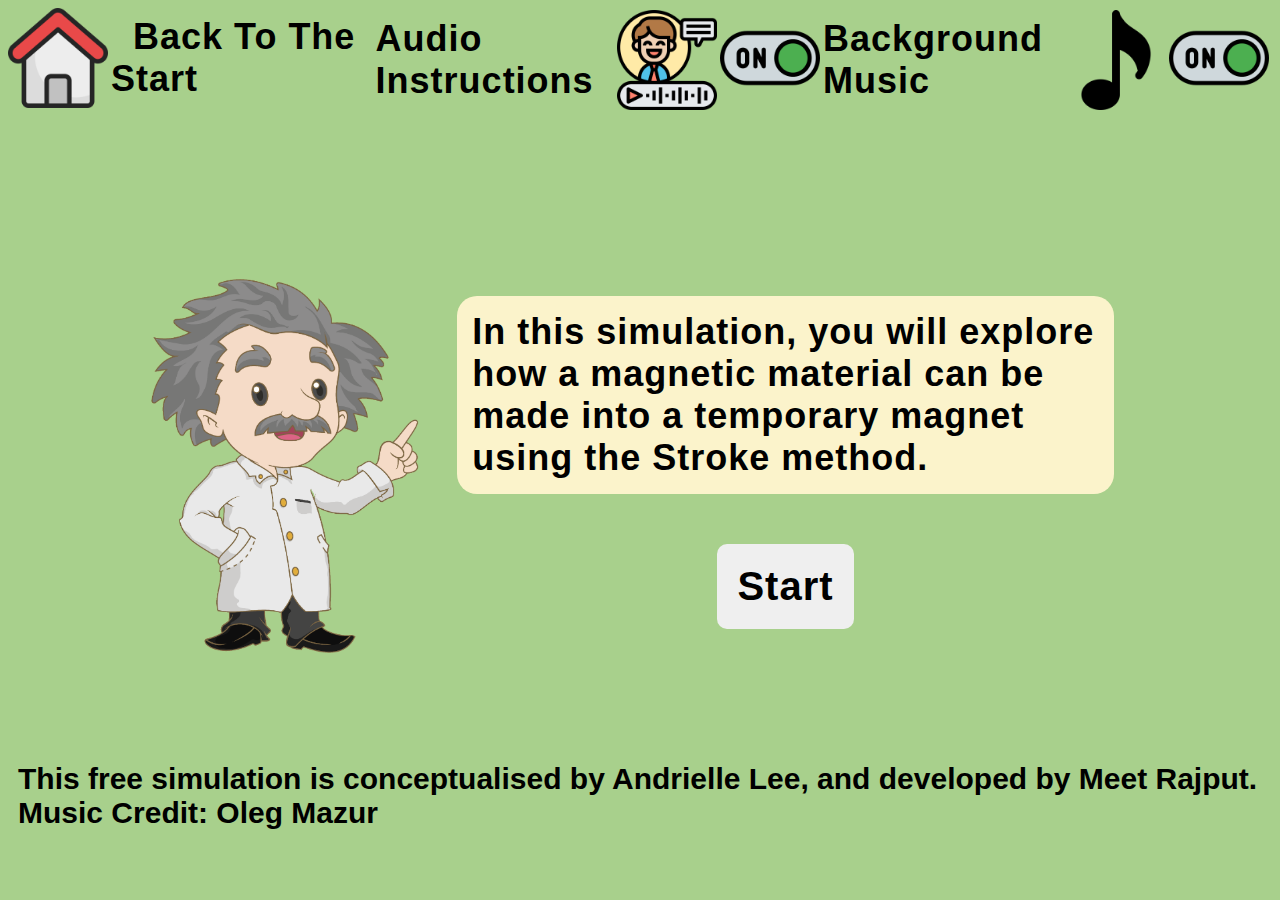
<file: index.html>
<!DOCTYPE html>
<html lang="en">
  <head>
    <meta charset="UTF-8" />
    <meta name="viewport" content="width=device-width, initial-scale=1.0" />
    <title>Document</title>
    <link rel="stylesheet" href="node.css" />
    <meta name="viewport" content="width=device-width, initial-scale=1" />
  </head>
  <body>
    <nav class="navbar">
      <a href="">
        <div class="home navDiv">
          <img src="./images/home-button.png" alt="" />
          &nbsp; Back To The Start
        </div>
      </a>
      <div class="audioInstructions navDiv">
        Audio Instructions
        <img src="./images/voice-message.png" alt="" />
        <button onclick="onButtonChange()">
          <img src="./images/switch-on.png" alt="" class="switch-on-off-icon" />
        </button>
      </div>
      <div class="backgroundInstructions navDiv">
        Background Music
        <img height="90px" src="./images/musical-note.png" alt="" />
        <button onclick="btnForBgMusic()">
          <img
            height="100px"
            src="./images/switch-on.png"
            alt=""
            class="second-switch-on-off-icon"
          />
        </button>
      </div>
    </nav>

    <div class="albertAndIntro">
      <img src="./images/albert.png" alt="" />
      <div class="text-container">
        <div class="intro">
          In this simulation, you will explore how a magnetic material can be
          made into a temporary magnet using the Stroke method.
        </div>
        <button
          onclick="                    
            let a = document.querySelector('.albertAndIntro');
            let b=  document.querySelector('.magnetsAndDrag');
            let c=document.querySelector('.credits')
            a.style.display= 'none';
            b.style.display= 'flex';
            c.style.display='none';
            "
          style="font-weight: 700"
        >
          Start
        </button>
      </div>
    </div>
    <div class="credits">
      This free simulation is conceptualised by Andrielle Lee, and developed by
      Meet Rajput.<br />
      Music Credit: Oleg Mazur
    </div>
    <div class="magnetsAndDrag">
      <div>
        Apparatus
        <div class="magnetsContainer">
          <div class="allBars" style="height: 40px">
            <img
              draggable="false"
              class="ironBar"
              id="ironRod"
              style="cursor: move"
              src="./images/Ibar.png"
              onmousedown="onIronBarClick()"
            />
          </div>
          <div>Iron Bar(Unmagnetised)</div>

          <div class="allBars" style="height: 50px">
            <img
              draggable="false"
              class="items"
              src="./images/steel.png"
              alt=""
              id="steelRod"
              onmousedown="onSteelBarClick()"
            />
          </div>
          <div>Steel Rod (Unmagnetised)</div>

          <div class="barDiv allBars" style="height: 86.3px">
            <img
              draggable="false"
              class="items"
              src="./images/bar.png"
              id="magnetBar"
              alt=""
            />
          </div>
          <div>Bar magnet 1</div>

          <div class="barDiv allBars" style="height: 86.3px">
            <img
              draggable="false"
              class="items"
              src="./images/magnetbar2.png"
              id="magnetBar2"
              alt=""
            />
          </div>
          <div>Bar magnet 2</div>

          <div class="clipDiv allBars" style="height: 80px">
            <img
              draggable="false"
              class="items"
              id="Clips"
              src="./images/clips.gif"
              alt=""
            />
          </div>
          <div>Steel Clips</div>
        </div>
      </div>

      <div class="Drag">
        <div class="draggingText">
          Drag and drop a magnetic material into the empty space shown.
        </div>
        <div class="nextbuttonDiv">
          <button id="next-Button">
            <img src="./images/next-removebg-preview.png" alt="" style="height: 50px; width: 50px;">
          </button>
        </div>
        <div class="emptySpace">
          <div class="countdownHeading">Number of strokes:</div>
          <div class="countdown">0</div>
        </div>
        <div
          class="directionDiv"
          style="background-color: transparent; opacity: 0"
        >
          <div style="text-align: left">Click the correct observation.</div>
          <br />
          <div style="display: flex; flex-direction: row">
            <input
              type="radio"
              name="Direction"
              id="sameDirection"
              onchange="directionWrongAnswer()"
            />
            <label for="sameDirection">
              The ‘tiny magnets’ are pointing in the same direction.</label
            >
          </div>
          <br />
          <div style="display: flex; flex-direction: row">
            <input
              type="radio"
              name="Direction"
              id="differentDirection"
              onchange="directionRightAnswer()"
            />
            <label for="differentDirection">
              The ‘tiny magnets’ are pointing in different directions.</label
            >
          </div>
          
        </div>
        <div class="nextbuttonDivOfBlue">
          <button id="next-Button-Blue">
            <img src="./images/next-removebg-preview.png" alt="" style="height: 50px; width: 50px;">
          </button>
        </div>
      </div>
    </div>

    <audio controls src="./images/bgMusic.mp3" class="bg-music"></audio>
  </body>
  <script>
    let emptySpace = document.querySelector(".emptySpace");
    let backgroundMusic = document.querySelector(".bg-music");
    let ironBar = document.querySelector(".ironBar");
    let steelBar = document.querySelector("#steelRod");
    let clips = document.querySelector("#Clips");
    let items = document.querySelectorAll(".items");
    let arrowedBar = document.createElement("img");
    arrowedBar.src = "./images/arrowed.png";
    arrowedBar.id = "arrowedBar";
    let magnetBar2 = document.querySelector("#magnetBar2");
    let arrowedSteel = document.createElement("img");
    arrowedSteel.src = "./images/steelbarArrowed.png";
    arrowedSteel.id = "arrowedSteel";
    let directionDiv = document.querySelector(".directionDiv");
    let clipDiv = document.querySelector(".clipDiv");
    let magnetBar = document.querySelector("#magnetBar");
    let draggingText = document.querySelector(".draggingText");
    let countdown = document.querySelector(".countdown");
    let countdownHeading = document.querySelector(".countdownHeading");
    countdown.style.opacity = "0";
    countdownHeading.style.opacity = "0";
    let nextButton= document.querySelector('#next-Button');
    let nextButtonBlue= document.querySelector('#next-Button-Blue');
    let timer = 0;
    let a = false;
    let c = false;
    var dragvalue, steelDragValue;
    var magnetDragValue,
      value,
      barCheck,
      aBardiv,
      clippedDiv,
      magnetBar2DragValue;
    let divToStoreAnimation,
      blank1,
      blank2,
      adder,
      clipvalue,
      NSdiv,
      N,
      S,
      arrowAnimation,
      divToStoreClip,
      toCheckWhichMagnetMoved;
      tochangedraggingtext= false;
    let Lchoice = 0;
    let Wchoice = 0;
    let trash = false;
    var trashForClips;
    var garbageValue = true;
    var bodywidth = document.body.clientWidth;
    function sleep(miliseconds) {
      var currentTime = new Date().getTime();

      while (currentTime + miliseconds >= new Date().getTime()) {}
    }
    function onButtonChange(params) {
      let switchOnIcon = document.querySelector(".switch-on-off-icon");
      if (a) {
        switchOnIcon.src = "./images/switch-on.png";
        a = false;
      } else {
        switchOnIcon.src = "./images/switch-off.png";
        a = true;
      }
    }
    function btnForBgMusic(params) {
      let switchOnIcon = document.querySelector(".second-switch-on-off-icon");
      if (c) {
        switchOnIcon.src = "./images/switch-on.png";
        backgroundMusic.pause();
        c = false;
      } else {
        switchOnIcon.src = "./images/switch-off.png";
        backgroundMusic.play();
        c = true;
      }
    }

    function onIronBarClick(params) {
      ironBar.draggable = true;

      ironBar.addEventListener("dragstart", (event) => {
        trash = true;
      });

      emptySpace.addEventListener("dragover", (event) => {
        event.preventDefault();
      });
      emptySpace.ondrop = () => {
        if (trash) {
          emptySpace.appendChild(ironBar);
          trash = false;
          afterDrag("1");
        }
      };
    }

    function onSteelBarClick(params) {
      steelBar.draggable = true;
      steelBar.addEventListener("dragstart", (event) => {
        trash = true;
      });
      emptySpace.addEventListener("dragover", (event) => {
        event.preventDefault();
      });
      emptySpace.ondrop = () => {
        if (trash) {
          emptySpace.appendChild(steelBar);
          trash = false;
          afterDrag("2");
        }
      };
    }

    function afterDrag(bar) {
      directionDiv.style.backgroundColor = "lightblue";
      directionDiv.style.opacity = "1";
      draggingText.innerHTML =
        "Observe the directions of the arrows inside the unmagnetised magnetic material.<br> These arrows represent the magnetic domains or ‘tiny magnets’.";
        directionDiv.innerHTML= "";
      nextButton.style.opacity= "1";
      nextButton.addEventListener("click", 
      function textchange(params) {
        directionDiv.innerHTML =
        '<div style="text-align: left;">Click the correct observation.</div> <br><div style="display: flex; flex-direction: row;"><input type="radio"; name="Direction" id="sameDirection" onchange="directionWrongAnswer()"><label for="sameDirection"> The ‘tiny magnets’ are pointing in the same direction.</label> </div> <br> <div style="display: flex; flex-direction: row;"> <br> <input type="radio" name="Direction" id="differentDirection" onchange="directionRightAnswer()"> <label for= "differentDirection">  The ‘tiny magnets’ are pointing in the different direction.</label> </div>';
        draggingText.innerHTML= "";
        nextButton.style.opacity= "0";
      }
      );
      
      if (bar === "1") {
        emptySpace.removeChild(ironBar);
        emptySpace.appendChild(arrowedBar);
        barCheck = false;
        steelBar.onmousedown = null;
        console.log(barCheck);
      }
      if (bar === "2") {
        emptySpace.removeChild(steelBar);
        emptySpace.appendChild(arrowedSteel);
        barCheck = true;
        ironBar.onmousedown = null;
      }
    }

    function directionRightAnswer() {
      divToStoreClip = document.createElement("div");
      divToStoreClip.id = "divToStoreClip";
      emptySpace.appendChild(divToStoreClip);

        directionDiv.innerHTML =
        'Good observation! When the ‘tiny magnets’ are pointing in different directions, the magnetic material is unmagnetised.</div>';
        nextButtonBlue.style.opacity= "1";
        nextButtonBlue.addEventListener("click", 
        function textchange(params) {
          directionDiv.innerHTML= "";
          draggingText.innerHTML =
         "Drag some steel clips into the dotted circle shown.";
         nextButtonBlue.style.opacity= '0';
        }
        );
        
     

      clips.draggable = true;
      clips.addEventListener("dragstart", (event) => {
        trashForClips = true;
      });
      divToStoreClip.addEventListener("dragover", (event) => {
        event.preventDefault();
      });
      divToStoreClip.addEventListener("drop", (event) => {
        if (trashForClips) {
          divToStoreClip.appendChild(clips);
          clips.style.position = "absolute";
          clips.style.right = "40px";
          trashForClips = false;
          directionDiv.innerHTML="";
          document.querySelector(".draggingText").innerHTML =
            "Move the magnetic material close to the steel clips.";
          moveBar();
        }
      });
    }
    function directionWrongAnswer() {
      directionDiv.innerHTML =
        '<div style="text-align: left;">Try again! Study the directions of the arrows shown.</div> <br><div style="display: flex; flex-direction: row;"><input type="radio"; name="Direction" id="sameDirection" onchange="directionWrongAnswer()"><label for="sameDirection"> The ‘tiny magnets’ are pointing in the same direction.</label> </div> <br> <div style="display: flex; flex-direction: row;"> <br> <input type="radio" name="Direction" id="differentDirection" onchange="directionRightAnswer()"> <label for= "differentDirection">  The ‘tiny magnets’ are pointing in the different direction.</label> </div>';
    }

    function moveBar() {
      if (barCheck === false) {
        arrowedBar.draggable = false;
        arrowedBar.style.position = "absolute";
        arrowedBar.onmousedown = () => {
          dragvalue = arrowedBar;
          move();
        };
        function move(params) {
          document.onmousemove = (e) => {
            var x = e.pageX;
            var y = e.pageY;
            var p = x + "px";
            var q = y + "px";
            dragvalue.style.left = p;
            dragvalue.style.top = q;
          };
          arrowedBar.onmouseup = (e) => {
            document.onmousemove = null;
            afterMove();
          };
        }
      }
      if (barCheck) {
        arrowedSteel.draggable = false;
        arrowedSteel.style.position = "absolute";
        arrowedSteel.onmousedown = () => {
          steelDragValue = arrowedSteel;
          move();
        };
        function move(params) {
          document.onmousemove = (e) => {
            var x = e.pageX;
            var y = e.pageY;
            var p = x + "px";
            var q = y + "px";
            steelDragValue.style.left = p;
            steelDragValue.style.top = q;
          };
          arrowedSteel.onmouseup = (e) => {
            document.onmousemove = null;
            afterMove();
          };
        }
      }
    }
    function afterMove() {
      arrowedSteel.onmouseup = null;
      document.querySelector(".draggingText").innerHTML ="";
      directionDiv.innerHTML =
        '<div style="text-align: left;"><p>Click the correct observation.</p></div> <div style="display: flex; flex-direction: row;"> <input type="radio" name="Attraction" id="Attracted" onchange="attractionWrongAnswer()"><label for="Attracted">The unmagnetised iron bar attracted some steel clips.</label> </div> <br> <div style="display: flex; flex-direction: row;"> <input type="radio" name="Attraction" id="notAttracted" onchange="attractionRightAnswer()"> <label for= "notAttracted">  The unmagnetised iron bar did not attract any steel clips.</label> </div>';
    }
    function attractionRightAnswer() {
      directionDiv.innerHTML =
        "<p>Good observation! The iron bar has not been magnetised so it cannot attract any steel clips.</p> ";

      draggingText.innerHTML =
        "Drag the bar magnet near the magnetic material and stroke it in the direction shown by the animation.";

      emptySpace.removeChild(divToStoreClip);
      clips.style.position = "static";
      clips.style.draggable = false;
      clipDiv.appendChild(clips);
      divToStoreAnimation = document.createElement("div");
      divToStoreAnimation.className = "divToStoreAnimation";
      divToStoreAnimation.style.display = "flex";
      divToStoreAnimation.style.flexDirection = "column";

      arrowAnimation = document.createElement("img");
      arrowAnimation.src = "./images/animation.png";
      arrowAnimation.id = "arrownimation";
      arrowAnimation.style.opacity = "0.5";
      arrowAnimation.style.height = "90px";
      arrowAnimation.style.width = "130px";

      emptySpace.appendChild(divToStoreAnimation);
      if (barCheck === false) {
        arrowedBar.onmousedown = null;
        arrowedBar.style.top = "567px";
        arrowedBar.style.left = "1023px";
        divToStoreAnimation.appendChild(arrowAnimation);
      } else {
        arrowedSteel.onmousedown = null;
        arrowedSteel.style.top = "567px";
        arrowedSteel.style.left = "1023px";
        divToStoreAnimation.appendChild(arrowAnimation);
      }

      clips.draggable = false;
      moveMagnet();
    }
    function removePxAndParse(value) {
      return value;
    }
    function attractionWrongAnswer() {
      directionDiv.innerHTML =
        '<div style="text-align: left;">Try again! The iron bar is unmagnetised. Will it attract the steel clips?</div> <br><div style="display: flex; flex-direction: row;"><input type="radio"; name="Direction" id="sameDirection" onchange="attractionWrongAnswer()"><label for="sameDirection">The unmagnetised iron bar attracted some steel clips.</label> </div> <br> <div style="display: flex; flex-direction: row;"> <br> <input type="radio" name="Direction" id="differentDirection" onchange="attractionRightAnswer()"> <label for= "differentDirection">The unmagnetised iron bar did not attract any steel clips.</label> </div>';
    }
    function moveMagnet() {
      countdownHeading.style.opacity = "1";
      countdown.style.opacity = "1";
      directionDiv.style.opacity = "0";
      directionDiv.style.backgroundColor = "transparent";

      magnetBar2.onmousedown = () => {
        magnetBar2DragValue = magnetBar2;
        magnetBar2.style.animationName= "rotation";
        magnetBar2.style.animationFillMode= "forwards";
        magnetBar2.style.animationDuration= "0.5s";
        magnet2Move();
      };

      function magnet2Move(params) {
        toCheckWhichMagnetMoved = false;
        var increaseScore = true;
        document.onmousemove = (e) => {
          magnetBar2.style.position = "absolute";
          var x = e.pageX;
          var y = e.pageY;
          p = x + "px";
          q = y + "px";
          var bX =
            arrowedSteel.x > arrowedBar.x ? arrowedSteel.x : arrowedBar.x;
          var bY =
            arrowedSteel.y > arrowedBar.y ? arrowedSteel.y : arrowedBar.y;
          magnetBar2DragValue.style.left = p;
          magnetBar2DragValue.style.top = q;
          if (garbageValue) {
            if (bodywidth > 1500) {
              if (x > 500) {
                draggingText.innerHTML =
                  "<br>Stroke the bar magnet in the same direction and observe the direction of the <br>‘tiny magnets’ inside the magnetic material ";
              }
              if (x >= bX-100 && y >= bY) {
                if (increaseScore) {
                  increaseScore = false;
                  timer += 1;
                  if(barCheck==true){
                    
                    if(timer==1){
                   
                    arrowedSteel.src= "./animagesforN/1.png";
                   }
                   else if(timer==2){
                   
                    arrowedSteel.src= "./animagesforN/3.png";
                   }else if(timer==3){
                   
                    arrowedSteel.src= "./animagesforN/4.png";
                   }else if(timer==4){
                   
                    arrowedSteel.src= "./animagesforN/5.png";
                   }else  if(timer==5){
                   
                    arrowedSteel.src= "./animagesforN/6.png";
                   }else if(timer==6){
                   
                    arrowedSteel.src= "./animagesforN/7.png";
                   }else if(timer==7){
                   
                    arrowedSteel.src= "./animagesforN/8.png";
                   }else if(timer==8){
                   
                    arrowedSteel.src= "./animagesforN/9.png";
                   }
                  }
                  if(barCheck==false){
                    
                    if(timer==1){
                   
                    arrowedBar.src= "./ironAniforN/1.png";
                   }
                   else if(timer==2){
                   
                    arrowedBar.src= "./ironAniforN/2.png";
                   }else if(timer==3){
                   
                    arrowedBar.src= "./ironAniforN/3.png";
                   }else if(timer==4){
                   
                    arrowedBar.src= "./ironAniforN/4.png";
                   }else  if(timer==5){
                   
                    arrowedBar.src= "./ironAniforN/5.png";
                   }else if(timer==6){
                   
                    arrowedBar.src= "./ironAniforN/6.png";
                   }else if(timer==7){
                   
                    arrowedBar.src= "./ironAniforN/7.png";
                   }else if(timer==8){
                   
                    arrowedBar.src= "./ironAniforN/8.png";
                   }
                  }
                  
                  countdown.innerHTML = timer;
                  if (countdown.innerHTML === "10") {
                    magnetMoving("2");
                  }
                }
              } else {
                increaseScore = true;
              }
            } else {
              if (x >= bX-100 && y >= bY) {
                if (increaseScore) {
                  increaseScore = false;
                  timer += 1;
                  if(barCheck==true){
                    
                    if(timer==1){
                   
                    arrowedSteel.src= "./animagesforN/1.png";
                   }
                   else if(timer==2){
                   
                    arrowedSteel.src= "./animagesforN/3.png";
                   }else if(timer==3){
                   
                    arrowedSteel.src= "./animagesforN/4.png";
                   }else if(timer==4){
                   
                    arrowedSteel.src= "./animagesforN/5.png";
                   }else  if(timer==5){
                   
                    arrowedSteel.src= "./animagesforN/6.png";
                   }else if(timer==6){
                   
                    arrowedSteel.src= "./animagesforN/7.png";
                   }else if(timer==7){
                   
                    arrowedSteel.src= "./animagesforN/8.png";
                   }else if(timer==8){
                   
                    arrowedSteel.src= "./animagesforN/9.png";
                   }
                  }
                  if(barCheck==false){
                    
                    if(timer==1){
                   
                    arrowedBar.src= "./ironAniforN/1.png";
                   }
                   else if(timer==2){
                   
                    arrowedBar.src= "./ironAniforN/2.png";
                   }else if(timer==3){
                   
                    arrowedBar.src= "./ironAniforN/3.png";
                   }else if(timer==4){
                   
                    arrowedBar.src= "./ironAniforN/4.png";
                   }else  if(timer==5){
                   
                    arrowedBar.src= "./ironAniforN/5.png";
                   }else if(timer==6){
                   
                    arrowedBar.src= "./ironAniforN/6.png";
                   }else if(timer==7){
                   
                    arrowedBar.src= "./ironAniforN/7.png";
                   }else if(timer==8){
                   
                    arrowedBar.src= "./ironAniforN/8.png";
                   }
                  }
                  countdown.innerHTML = timer;
                  if (countdown.innerHTML === "10") {
                    magnetMoving("2");
                  }
                }
              } else {
                increaseScore = true;
              }
            }
          }
        };
      }

      document.onmouseup = (e) => {
        document.onmousemove = null;
      };

      magnetBar.onmousedown = () => {
        magnetDragValue = magnetBar;
        magnetBar.style.animationName= "rotation";
        magnetBar.style.animationFillMode= "forwards";
        magnetBar.style.animationDuration= "0.5s";
        magnetMove();
      };

      function magnetMove() {
        toCheckWhichMagnetMoved = true;
        var increaseScore = true;
        document.onmousemove = (e) => {
          magnetBar.style.position = "absolute";
          let x = e.pageX;
          var y = e.pageY;
          p = x + "px";
          q = y + "px";
          var bX =
            arrowedSteel.x > arrowedBar.x ? arrowedSteel.x : arrowedBar.x;
          var bY =
            arrowedSteel.y > arrowedBar.y ? arrowedSteel.y : arrowedBar.y;

          magnetDragValue.style.left = p;
          magnetDragValue.style.top = q;
          if (garbageValue) {
            if (bodywidth > 1500) {
              if (x > 500) {
                
                  if(tochangedraggingtext== true){
                    draggingText.innerHTML= '';
                  }
                  else{
                    draggingText.innerHTML =
                  "<br>Stroke the bar magnet in the same direction and observe the direction of the <br>‘tiny magnets’ inside the magnetic material ";
                  }
              }
              if (x >= bX-100 && y >= bY) {
                if (increaseScore) {
                  increaseScore = false;
                  timer += 1;
                  countdown.innerHTML = timer;
                  if(barCheck==true){
                    
                    if(timer==1){
                   
                    arrowedSteel.src= "./animages/1.png";
                   }
                   else if(timer==2){
                   
                    arrowedSteel.src= "./animages/3.png";
                   }else if(timer==3){
                   
                    arrowedSteel.src= "./animages/4.png";
                   }else if(timer==4){
                   
                    arrowedSteel.src= "./animages/5.png";
                   }else  if(timer==5){
                   
                    arrowedSteel.src= "./animages/6.png";
                   }else if(timer==6){
                   
                    arrowedSteel.src= "./animages/7.png";
                   }else if(timer==7){
                   
                    arrowedSteel.src= "./animages/8.png";
                   }else if(timer==8){
                   
                    arrowedSteel.src= "./animages/9.png";
                   }
                  }
                  if(barCheck==false){
                    
                    if(timer==1){
                   
                    arrowedBar.src= "./ironAni/1.png";
                   }
                   else if(timer==2){
                   
                    arrowedBar.src= "./ironAni/2.png";
                   }else if(timer==3){
                   
                    arrowedBar.src= "./ironAni/3.png";
                   }else if(timer==4){
                   
                    arrowedBar.src= "./ironAni/4.png";
                   }else  if(timer==5){
                   
                    arrowedBar.src= "./ironAni/5.png";
                   }else if(timer==6){
                   
                    arrowedBar.src= "./ironAni/6.png";
                   }else if(timer==7){
                   
                    arrowedBar.src= "./ironAni/7.png";
                   }else if(timer==8){
                   
                    arrowedBar.src= "./ironAni/8.png";
                   }
                  }
                 
                  if (countdown.innerHTML === "10") {
                    magnetMoving("1");
                  }
                }
              } else{
                
                increaseScore = true;
              }
            } else {
              if (x >= bX-100 && y >= bY) {
                if (increaseScore) {
                  increaseScore = false;
                  timer += 1;
                  countdown.innerHTML = timer;
                  if(barCheck==true){
                    
                    if(timer==1){
                   
                    arrowedSteel.src= "./animages/1.png";
                   }
                   else if(timer==2){
                   
                    arrowedSteel.src= "./animages/3.png";
                   }else if(timer==3){
                   
                    arrowedSteel.src= "./animages/4.png";
                   }else if(timer==4){
                   
                    arrowedSteel.src= "./animages/5.png";
                   }else  if(timer==5){
                   
                    arrowedSteel.src= "./animages/6.png";
                   }else if(timer==6){
                   
                    arrowedSteel.src= "./animages/7.png";
                   }else if(timer==7){
                   
                    arrowedSteel.src= "./animages/8.png";
                   }else if(timer==8){
                   
                    arrowedSteel.src= "./animages/9.png";
                   }
                  }
                  if(barCheck==false){
                    
                    if(timer==1){
                   
                    arrowedBar.src= "./ironAni/1.png";
                   }
                   else if(timer==2){
                   
                    arrowedBar.src= "./ironAni/2.png";
                   }else if(timer==3){
                   
                    arrowedBar.src= "./ironAni/3.png";
                   }else if(timer==4){
                   
                    arrowedBar.src= "./ironAni/4.png";
                   }else  if(timer==5){
                   
                    arrowedBar.src= "./ironAni/5.png";
                   }else if(timer==6){
                   
                    arrowedBar.src= "./ironAni/6.png";
                   }else if(timer==7){
                   
                    arrowedBar.src= "./ironAni/7.png";
                   }else if(timer==8){
                   
                    arrowedBar.src= "./ironAni/8.png";
                   }
                  }
                 
                   
                  if (countdown.innerHTML === "10") {
                    magnetMoving("1");
                  }
                }
              } else {
                increaseScore = true;
              }
            }
          }
        };
        document.onmouseup = (e) => {
          document.onmousemove = null;
        };
      }
    }
    function magnetMoving(whichMagnet){
      magnetBar.onmousedown = null;
      magnetBar2.onmousedown = null;
      countdownHeading.style.opacity = "0";
      countdown.style.opacity = "0";
      directionDiv.style.opacity = "1";
      if (whichMagnet==="2") {

                    if(barCheck===false){
                    arrowedBar.src= "./images/ironLeftDir.png"
                    }
                    if(barCheck===true){
                        arrowedSteel.src= "./images/leftdir.png"
                    }
                }
                if (whichMagnet==="1") {

                    if(barCheck===false){
                    arrowedBar.src= "./images/sameDirection.png"
                }
                    if(barCheck===true){
                        arrowedSteel.src= "./images/steelSame.png"
                    }
                }
                
      directionDiv.style.backgroundColor = "lightblue";
      directionDiv.style.position = "static";
      directionDiv.style.display = "flex";
      tochangedraggingtext= true;
      directionDiv.innerHTML =
        '<div style="text-align: left;"><p>Click the correct observation.</p> </div><div style="display: flex; flex-direction: row;">  <input type="radio" name="diffDirection" id="diffDirection" onchange="magnetsInDiffDirection()"><label for="diffDirection">The directions of the ‘tiny magnets’ remained unchanged.</label></div> <br><div style="display: flex; flex-direction: row;"> <br> <input type="radio" name="sameDirection" id="sameDirection" onchange="magnetsInSameDirection()"> <label for= "sameDirection"> The ‘tiny magnets’ are now pointing in the same direction.</label> </div>';
      let divToStoreAnimation = document.querySelector(".divToStoreAnimation");
      divToStoreAnimation.removeChild(arrowAnimation);
    }

    function magnetsInDiffDirection(params) {
      directionDiv.innerHTML =
        '<div style="text-align: Tleft;">Try again! What did you notice about the movement of the ‘tiny magnets’ as the bar magnet is brought near the magnetic material?</div> <br><div style="display: flex; flex-direction: row;"> <input type="radio" name="diffDirection" id="diffDirection" onchange="magnetsInDiffDirection()"><label for="diffDirection">The directions of the ‘tiny magnets’ remained unchanged.</label> </div> <br> <div style="display: flex; flex-direction: row;"> <input type="radio" name="sameDirection" id="sameDirection" onchange="magnetsInSameDirection()"> <label for= "sameDirection"> The ‘tiny magnets’ are now pointing in the same direction.</label> </div>';
    }
    function magnetsInSameDirection(params) {
      let anotherDivToStoreClip = document.createElement("div");
      magnetBar.style.animationName= "" 
      magnetBar2.style.animationName= "" 
      draggingText.innerHTML='';

      directionDiv.innerHTML =
        "<p>Good observation! The ‘tiny magnets’ are attracted to the pole of the bar magnet. As the bar magnet moved across the magnetic material, these ‘tiny magnets’ also moved in the same direction.";
          nextButtonBlue.style.opacity= "1";
        nextButtonBlue.addEventListener("click", 
        function textchange(params) {
          directionDiv.innerHTML= "";
          draggingText.innerHTML =
        "When the ‘tiny magnets’ are pointing in the same direction, the magnetic <br> material has become a temporary magnet.";
        nextButtonBlue.style.opacity= "0";
        nextButton.style.opacity= "1";
        }
        );
        
        nextButton.addEventListener("click", 
        function textchange(params) {
          directionDiv.innerHTML= "";
          draggingText.innerHTML =
        "Drag some steel clips into the dotted circle shown.";
        nextButton.style.opacity= "0";
        }
        );
      
      

      magnetBar.style.position = "static";
      magnetBar.style.draggable = false;
      magnetBar.style.transform = "rotate(0deg)";
      magnetBar2.style.position = "static";
      magnetBar2.style.draggable = false;
      magnetBar2.style.transform = "rotate(0deg)";
      let divToStoreAnimation = document.querySelector(".divToStoreAnimation");
      emptySpace.removeChild(divToStoreAnimation);
      console.log(barCheck);

      if (barCheck === false) {
        aBardiv = document.createElement("div");
        aBardiv.id = "aBarDiv";
        arrowedBar.style.position = "static";
        aBardiv.style.justifyContent = "center";
        aBardiv.appendChild(arrowedBar);
        emptySpace.appendChild(arrowAnimation);
        arrowAnimation.style.opacity= 0;
        emptySpace.appendChild(aBardiv);
      } else {
        aBardiv = document.createElement("div");
        aBardiv.id = "aBarDiv";
        arrowedSteel.style.position = "static";
        aBardiv.style.justifyContent = "center";
        aBardiv.appendChild(arrowedSteel);
        emptySpace.appendChild(arrowAnimation);
        arrowAnimation.style.opacity= 0;
        emptySpace.appendChild(aBardiv);
      }

      barDiv = document.querySelector(".barDiv");
      barDiv.appendChild(magnetBar);
     
      

      clips.draggable = true;
      clippedDiv = document.createElement("div");
      clippedDiv.id = "clippedDiv";
      anotherDivToStoreClip.id = "anotherDivToStoreClip";
      aBardiv.style.justifyContent = "end";

      clippedDiv.appendChild(anotherDivToStoreClip);
      emptySpace.appendChild(clippedDiv);

      clips.addEventListener("dragstart", (event) => {
        clipvalue = true;
      });

      anotherDivToStoreClip.addEventListener("dragover", (event) => {
        event.preventDefault();
      });

      anotherDivToStoreClip.addEventListener("drop", (event) => {
        if (clipvalue) {
          clips.style.position = "relative";
          arrowedSteel.style.position = "static";
          arrowedBar.style.position = "static";
          anotherDivToStoreClip.style.alignItems = "center";
          anotherDivToStoreClip.appendChild(clips);
          clips.onmousedown = null;
          clips.draggable = false;
          ironBar.draggable = false;
          arrowedSteel.draggable = false;
          arrowedBar.draggable = false;
          magnetBar.onmousedown = null;
          setTimeout(() => {
            anotherDivToStoreClip.style.backgroundColor = "transparent";
            anotherDivToStoreClip.style.alignItems = "start";
            anotherDivToStoreClip.style.borderStyle = "none";
            clippedDiv.style.justifyContent = "start";
            setTimeout(() => {
              afterClipStick();
            }, 1000);
          }, 1000);
        }
        clipvalue = false;
      });
    }

    function afterClipStick(params) {
      draggingText.innerHTML ="What do you observe?"
      nextButton.style.opacity= "1";
        nextButton.addEventListener("click", 
        function textchange(params) {
          directionDiv.innerHTML =
        '<div style="text-align: left;">Click the correct observation.</div> <br><div style="display: flex; flex-direction: row;"> <input type="radio" name="stickornot" id="sticked" onchange="sticked()"><label for="sticked">The magnetised iron bar attracted some steel clips.</label> </div> <br> <div style="display: flex; flex-direction: row;"> <input type="radio" name="stickornot" id="notSticked" onchange="notSticked()"> <label for= "notSticked">The magnetised iron bar did not attract any steel clips.</label> </div>';
        draggingText.innerHTML =""
        nextButton.style.opacity= "0";
        }
        );
      
    }
    function sticked(params) {
      directionDiv.innerHTML =
        "Well done! The magnetised iron bar is a temporary magnet so it can attract steel clips!";
        nextButtonBlue.style.opacity= "1";
        nextButtonBlue.addEventListener("click", 
        function textchange(params) {
          directionDiv.innerHTML= "";
          nextButton.style.opacity= "1";
          nextButton.addEventListener("click", 
          function textchange(params) {
            draggingText.innerHTML =
            "When the ‘tiny magnets’ are pointing in the same direction, the magnetic <br> material has become a temporary magnet.";
          draggingText.innerHTML =""
          nextButton.style.opacity= "0";
          }
          );
           emptySpace.removeChild(clippedDiv);
        clipDiv.appendChild(clips);
        aBardiv.style.justifyContent = "center";
        aBardiv.style.alignItems = "center";
        nextButton.style.opacity= "1";
          nextButton.addEventListener("click", 
          function textchange(params) {
            draggingText.innerHTML =
          "What will be the poles of the temporary magnet?";
          draggingText.innerHTML =""
          nextButton.style.opacity= "0";
          }
          );
          nextButton.addEventListener("click", 
          function textchange(params) {
            draggingText.innerHTML =
            "<br> Drag and drop ‘N’ and ‘S’ to indicate the poles. (Hint: Think about the <br> pole of the ‘tiny magnet’ that is attracted to the  <br> pole of the bar magnet during the stroking process).";
          }
          );
        draggingText.style.backgroundColor = "lightblue";
        directionDiv.style.opacity = "0";
        addingPoles();
        nextButtonBlue.style.opacity= "0";
        
        }
        );
       
    
    }
    function notSticked(params) {
      
      directionDiv.innerHTML =
        '<div style="text-align: left;">Try again! The iron bar is now a temporary magnet. Will it attract the steel clips?</div> <br><div style="display: flex; flex-direction: row;"> <input type="radio" name="diffDirection" id="diffDirection" onchange="sticked()"><label for="diffDirection">The magnetised iron bar attracted some steel clips.</label> </div> <br> <div style="display: flex; flex-direction: row;"> <input type="radio" name="sameDirection" id="sameDirection" onchange="notSticked()"> <label for= "sameDirection">The magnetised iron bar did not attract any steel clips.</label> </div>';
        console.log(barCheck);
    
      }
    function addingPoles(params) {
      console.log(barCheck);
      
      blank1 = document.createElement("div");
      blank2 = document.createElement("div");
      blank1.id = "blank1";
      blank2.id = "blank2";
      blank1.classList.add("Blank");
      blank2.classList.add("Blank");
      console.log(barCheck);
      if (barCheck === false) {
        aBardiv.removeChild(arrowedBar);
        if (toCheckWhichMagnetMoved) {
          arrowAnimation.src = "./images/animation.png";
          arrowAnimation.style.opacity= 0.5;
        } else {
          arrowAnimation.src = "./images/forBarN.png";
          arrowAnimation.style.opacity= 0.5;
        }
         
        aBardiv.appendChild(blank1);
        aBardiv.appendChild(arrowedBar);
        aBardiv.appendChild(blank2);
      } else {
        aBardiv.removeChild(arrowedSteel);
        if (toCheckWhichMagnetMoved) {
          arrowAnimation.src = "./images/animation.png";
          arrowAnimation.style.opacity= 0.5;
        } else {
          arrowAnimation.src = "./images/forBarN.png";
          arrowAnimation.style.opacity= 0.5;
        }
        aBardiv.appendChild(blank1);
        aBardiv.appendChild(arrowedSteel);
        aBardiv.appendChild(blank2);
      }
      NSdiv = document.createElement("div");
      emptySpace.style.flexDirection = "column";
      emptySpace.appendChild(NSdiv);
      NSdiv.id = "NSdiv";
      N = document.createElement("img");
      N.src = "./images/N.png";
      N.id = "N";
      N.style.height = "90px";
      N.style.width = "70px";
      S = document.createElement("img");
      S.src = "./images/S.png";
      S.id = "S";
      S.style.height = "90px";
      S.style.width = "70px";

      NSdiv.style.marginTop = "50px";
      NSdiv.append(N, S);
      draggingNorS();
    }
    function draggingNorS() {
      Lchoice = 0;
      Wchoice = 0;
     
      N.ondrag = (event) => {
        event.preventDefault();
        draggedN();
      };
      S.ondrag = (event) => {
        event.preventDefault();
        draggedS();
      };
    }

    function draggedN() {
      if (toCheckWhichMagnetMoved === true) {
        blank1.ondragover = (event) => {
          event.preventDefault();
        };
        blank2.ondragover = (event) => {
          event.preventDefault();
        };

        blank1.ondrop = (event) => {
          NSdiv.removeChild(N);
          blank1.appendChild(N);
          Lchoice += 1;
          WrongChoice();
        };

        blank2.ondrop = (event) => {
          NSdiv.removeChild(N);
          blank2.appendChild(N);
          Wchoice += 1;
          RightChoice();
        };
      } else {
        blank1.ondragover = (event) => {
          event.preventDefault();
        };
        blank2.ondragover = (event) => {
          event.preventDefault();
        };

        blank1.ondrop = (event) => {
          NSdiv.removeChild(N);
          blank1.appendChild(N);
          Wchoice += 1;
          RightChoice();
        };

        blank2.ondrop = (event) => {
          NSdiv.removeChild(N);
          blank2.appendChild(N);
          Lchoice += 1;
          WrongChoice();
        };
      }
    }
    function draggedS() {
      if (toCheckWhichMagnetMoved === true) {
        blank1.addEventListener("dragover", (event) => {
          event.preventDefault();
        });
        blank2.addEventListener("dragover", (event) => {
          event.preventDefault();
        });

        blank1.ondrop = (event) => {
          NSdiv.removeChild(S);
          blank1.appendChild(S);
          Wchoice += 1;
          RightChoice();
        };
        blank2.ondrop = (event) => {
          NSdiv.removeChild(S);
          blank2.appendChild(S);
          Lchoice += 1;
          WrongChoice();
        };
      } else {
        blank1.addEventListener("dragover", (event) => {
          event.preventDefault();
        });
        blank2.addEventListener("dragover", (event) => {
          event.preventDefault();
        });

        blank1.ondrop = (event) => {
          NSdiv.removeChild(S);
          blank1.appendChild(S);
          Lchoice += 1;
          WrongChoice();
        };
        blank2.ondrop = (event) => {
          NSdiv.removeChild(S);
          blank2.appendChild(S);
          Wchoice += 1;
          RightChoice();
        };
      }
    }
    function WrongChoice(params) {
      if (Lchoice === 2) {
        setTimeout(() => {
          directionDiv.style.opacity = "1";
          directionDiv.style.textAlign = "left";
          if (toCheckWhichMagnetMoved === true) {
            blank1.removeChild(N);
            blank2.removeChild(S);
          } else {
            blank1.removeChild(S);
            blank2.removeChild(N);
          }

          NSdiv.appendChild(N);
          NSdiv.appendChild(S);
          draggingText.innerHTML= '';
          directionDiv.innerHTML =
            "Try Again!! <br> A magnet has two poles, North pole and South pole. <br>Unlike poles of magnets attract each other. <br> Which pole of the ‘tiny magnets’ is attracted to the South of the bar magnet?";
          blank1.addEventListener("drop", (e) => {
          });
          draggingNorS();
        }, 1000);
      }
    }
    function RightChoice(params) {
      
      if (Wchoice === 2) {
        emptySpace.removeChild(arrowAnimation)
        setTimeout(() => {
          directionDiv.style.opacity = "1";
          directionDiv.style.textAlign = "left";
          draggingText.innerHTML= '';
          directionDiv.innerHTML =
            "Perfect! <br> A magnet has two poles, North pole and South pole.<br>The North pole of the ‘tiny magnets’ is attracted to the South of the bar magnet because unlike poles attract.<br>Therefore, the end of the temporary magnet will become a North pole.";
            nextButtonBlue.style.opacity= "1";
        nextButtonBlue.addEventListener("click", 
        function textchange(params) {
          draggingText.innerHTML =
              "Try the activity again using a different rod. <br>You can also use the different end of the bar magnet to <br> stroke the magnetic material!";
          nextButtonBlue.style.opacity= "0";
          nextButton.style.opacity= "0"
            
          directionDiv.innerHTML = "";
            draggingText.style.backgroundColor = "lightgoldenrodyellow";
            directionDiv.style.opacity = "0";
            emptySpace.removeChild(aBardiv);
            let resetLink = document.createElement("a");
            resetLink.href = "";
            let resetButton = document.createElement("button");
            resetButton.id = "resetButton";
            resetButton.innerHTML =
              "Repeat the process with another Bar magnet";
            resetLink.append(resetButton);
            NSdiv.appendChild(resetLink);
          }
          );
          
          
       
        }, 1000);
      }
    }
  </script>
</html>
</file>
<file: node.css>
body {
  background-color: #a8d08c;
  font-family: Arial, Helvetica, sans-serif;
  font-weight: 700;
  font-size: 30px;
  justify-content: space-between;
  display: flex;
  flex-direction: column;
}
a {
  text-decoration: none;
  color: black;
}
.navbar {
  display: flex;
  flex-direction: row;
  justify-content: space-around;
  background-color: inherit;
  align-self: flex-start;
  width: 100%;
  height: 20%;
}
.bg-music {
  display: none;
}
.navDiv {
  display: flex;
  flex-direction: row;
  align-items: center;
  font-size: larger;
  letter-spacing: 1px;
}
.navDiv img {
  padding: 0 3px 0 0;
  height: 100px;
}
.navDiv button {
  background: none;
  border: none;
  cursor: pointer;
  padding: 0;
}
.albertAndIntro {
  align-self: center;
  display: flex;
  flex-direction: row;
  align-items: center;
  justify-content: center;
  margin-top: 12%;
  width: 80%;
  height: 75%;
}
.albertAndIntro img {
  height: 400px;
}
.intro {
  margin: 0 0 50px 0;
  padding: 15px;
  letter-spacing: 1px;
  border-radius: 20px;
  background-color: #fbf3cb;
  width: 87%;
  font-size: larger;
}
.albertAndIntro button {
  border: none;
  padding: 20px;
  border-radius: 10px;
  letter-spacing: 1px;
  font-size: 40px;
  cursor: pointer;
}
.albertAndIntro :nth-child(2) {
  display: flex;
  flex-direction: column;
  align-items: center;
  justify-content: center;
}
.magnetsAndDrag {
  display: none;
  flex-direction: row;
  justify-content: center;
  text-align: center;
}
.magnetsAndDrag :nth-child(1) {
  display: flex;
  flex-direction: column;
}
.magnetsContainer {
  display: flex;
  flex-direction: column;
  justify-content: center;
  align-items: center;
  height: 80vh;
  width: 25vw;
  border-radius: 15px;
  border-style: dotted;
  background-color: beige;
  letter-spacing: 1px;
  font-weight: 600;
}
.magnetsContainer img {
  cursor: move;
}
#magnetBar {
  width: 350px;
}
#magnetBar2 {
  z-index: 9999;
  width: 350px;
}
#steelRod {
  width: 280px;
  height: 50px;
}
#arrowedSteel {
  z-index: 999;
  height: 70px;
  width: 300px;
}
#arrowedSteel:hover {
  cursor: pointer;
}
#Clips {
  width: 180px;
  height: 80px;
}
.Drag {
  display: flex;
  flex-direction: column;
}
.draggingText {
  border-style: solid;
  border-radius: 15px;
  background-color: beige;
  margin: 33px 0 2px 20px;
  padding: 10px;
  justify-content: center;
  align-items: center;
  text-align: left;
  height: 150px;
  width: 60vw;
}
.nextbuttonDiv{
  display: inline;
  position: absolute;
  top: 260px;
  right: 130px;
  border: none;
}
#next-Button{
  height: 50px;
  width: 50px;
  cursor: pointer;
  border: none;
  background-color: transparent;
  opacity: 0;
}
.nextbuttonDivOfBlue{
  display: inline;
  border: none;
  position: absolute;
  right: 130px;
  bottom: 90px;
}
#next-Button-Blue{
  height: 50px;
  width: 50px;
  cursor: pointer;
  border: none;
  background-color: transparent;
  opacity: 0;
}
.emptySpace {
  margin: 5px 0 2px 20px;
  height: 530px;
  width: 61vw;
  display: flex;
  border-style: solid;
  border-radius: 15px;
  background-color: lightpink;
  justify-content: center;
  align-items: center;
}
.countdownHeading {
    position: absolute;
    right: 250px;
    top: 380px;
    font-weight: bold;
    font-size: xx-large;
  }
.countdown {
  position: absolute;
  right: 190px;
  top: 370px;
  background-color: whitesmoke;
  font-weight: bold;
  font-size: larger;
  border-radius: 50%;
  width: 50px;
  height: 50px;
  display: flex;
  align-items: center;
  justify-content: center;
}
#divToStoreClip {
  position: absolute;
  right: 190px;
  display: flex;
  align-items: center;
  justify-content: center;
  border-radius: 50%;
  height: 230px;
  width: 230px;
  border-style: dashed;
  background-color: beige;
}
#anotherDivToStoreClip {
  display: flex;
  align-items: center;
  justify-content: center;
  border-radius: 50%;
  box-sizing: border-box;
  height: 250px;
  width: 250px;
  margin-right: 20px;
  border-style: dashed;
  background-color: beige;
}
.ironBar {
  height: 55px;
  width: 320px;
  background-color: gray;
}
#arrowedBar {
  z-index: 999;
  width: 300px;
}
.allBars {
  margin: 15px 0 15px;
}
.credits {
  position: absolute;
  bottom: 70px;
  margin-left: 10px;
}
.directionDiv {
  background-color: lightblue;
  border: groove black;
  border-radius: 10px;
  padding: 10px;
  font-size: 25px;
  margin: 5px 0 2px 20px;
  display: flex;
  flex-direction: column;
  justify-content: center;
  height: 150px;
  width: 60vw;
  opacity: 0;
}
.divToStoreAnimation {
  display: flex;
  align-items: center;
  justify-content: center;
  position: relative;
  bottom: 28px;
}
#arrownimation {
  animation: GFG 4s linear infinite;
  position: relative;
  padding: 10px;
  height: 50px;
}
@keyframes GFG {
  0% {
    top: 0;
    left: -220px;
  }
  24% {
    rotate: 0deg;
  }
  25% {
    left: 250px;
    top: 0;
    rotate: -90deg;
  }
  49% {
    rotate: -90deg;
  }
  50% {
    left: 250px;
    top: -100px;
    rotate: -180deg;
  }
  74% {
    rotate: -180deg;
  }
  75% {
    left: -220px;
    top: -100px;
    rotate: -270deg;
  }
  99% {
    rotate: -270deg;
  }
  100% {
    left: -220px;
    top: 0;
    rotate: -360deg;
  }
}
@keyframes rotation {
    
  0%{
      rotate: 0deg;
  }
  25%{
      rotate: 5deg;
  }
  50%{
      rotate: 10deg;
  }
  75%{
      rotate: 15deg;
  }
  100%{
      rotate: 25deg;
  }
}


#clippedDiv {
  display: flex;
  width: 80%;
  justify-content: end;
}
#aBarDiv {
  display: flex;
  flex-direction: row;
  width: 100%;
  justify-content: end;
}

.Blank {
  margin: 0 30px 0 30px;
  border-style: dashed;
  background-color: #fbf3cb;
  height: 90px;
  width: 70px;
}
#NSdiv {
  display: flex;
  flex-direction: row;
  justify-content: center;
}
#resetButton {
  padding: 25px;
  background-color: lightblue;
  font-size: larger;
  border-radius: 10px;
  border: none;
}
#resetButton:hover{
    cursor: pointer;
}
</file>
